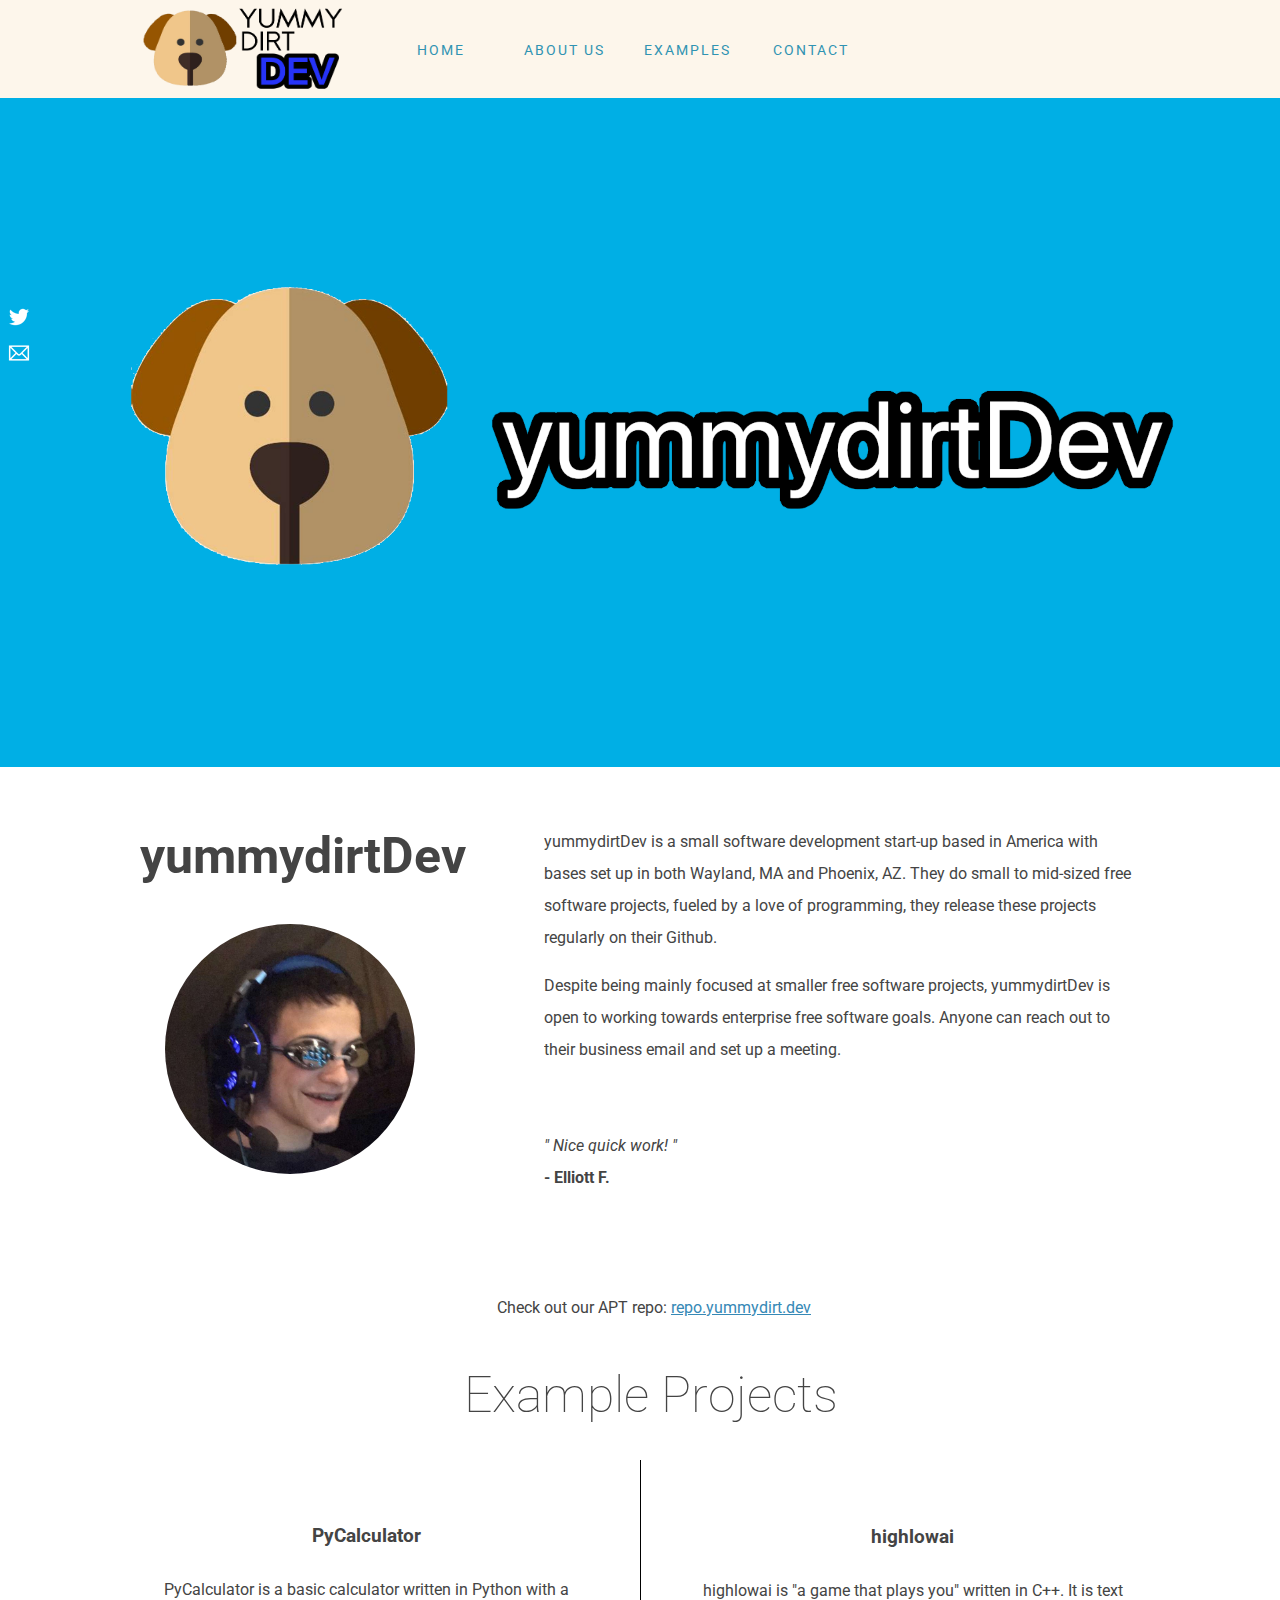
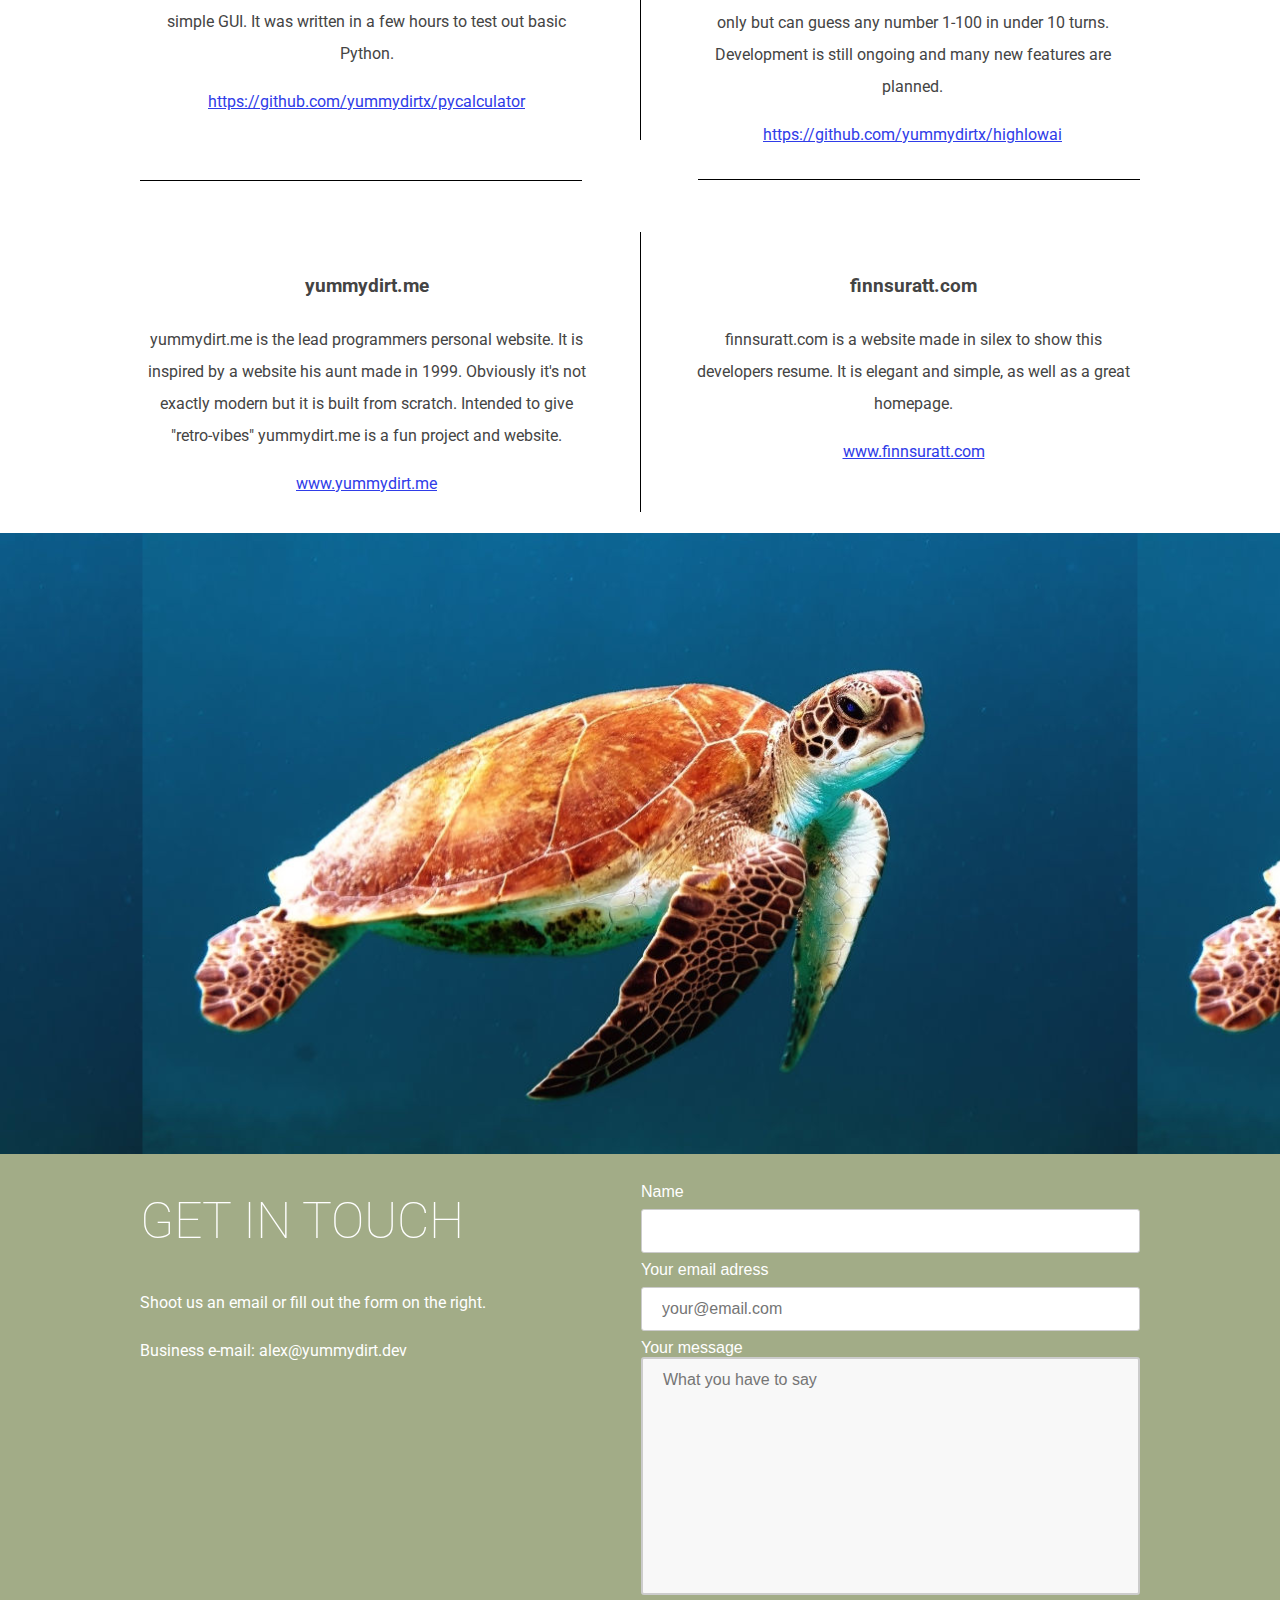
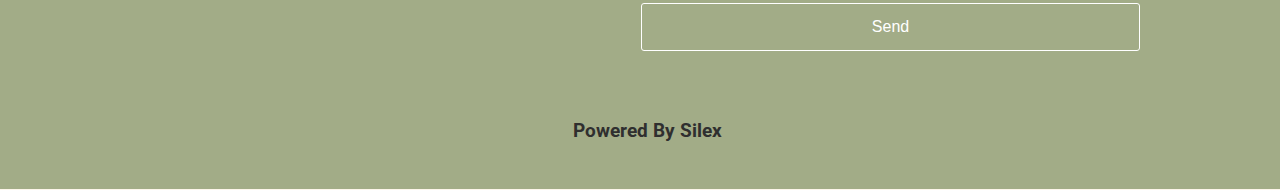
<file: index.html>
<!doctype html><html lang="en"><head>
    <meta charset="UTF-8">
    <!-- generator meta tag -->
    <!-- leave this for stats and Silex version check -->
    <meta name="generator" content="Silex v2.2.10">
    <!-- End of generator meta tag -->
    <script type="text/javascript" src="js/jquery.js"></script>
    
    
    <script type="text/javascript" src="js/front-end.js"></script>
    <link rel="stylesheet" href="css/normalize.css">
    <link rel="stylesheet" href="css/front-end.css">
    <link rel="shortcut icon" href="favicon.ico"/>

    
    <script type="text/javascript" class="silex-script"></script>
    
    <title>yummydirtDev - Home</title>
    









    <meta name="website-width" content="1000">
    


    


    
    
    

    <meta name="description" content="The homepage for the international development firm yummydirtDev">
    <link href="css/portrait.jpg" rel="shortcut icon">

    
    
<link href="https://fonts.googleapis.com/css?family=Roboto" rel="stylesheet" class="silex-custom-font"><meta name="viewport" content="width=device-width, initial-scale=1"><meta name="hostingProvider" content="unifile"><meta name="twitter:title" content="yummydirtDev Homepage"><meta name="og:title" content="yummydirtDev Homepage"><meta name="twitter:description" content="yummydirtDev is an international development firm"><meta name="og:description" content="yummydirtDev is an international development firm"><meta name="twitter:site" content="@yummydirtdev"><meta name="websiteUrl" content="yummydirt.dev"><meta name="twitter:card" content="summary"><link href="css/styles.css" rel="stylesheet" type="text/css">
    <style>body { opacity: 0; transition: .25s opacity ease; }</style></head>

<body class="body-initial all-style enable-mobile silex-runtime silex-published" data-silex-type="container-element" style="height: 100%;"><div data-silex-type="container-element" class="container-element editable-style silex-id-1491510574619-3 section-element nav-section">
        <div data-silex-type="container-element" class="editable-style silex-id-1491510574619-2 container-element silex-element-content silex-container-content website-width">
            

            
        <div data-silex-type="text-element" class="editable-style text-element silex-component silex-id-1552766682348-1 hide-on-desktop hamburger-menu prevent-auto-z-index"><div class="silex-element-content normal"><style>.hamburger-menu_1563834185207_822 {position: absolute; z-index: 20;}.silex-editor .hamburger-menu_1563834185207_822 nav {left: -9999px;}.hamburger-menu_1563834185207_822 nav ul {margin-top: 80px;}.hamburger-menu_1563834185207_822 nav {opacity: 0; position: absolute; background-color: #ededed; transition: left 1s ease, height 0s ease 1s; left: -300px; width: 300px; height: 20px;}.hamburger-menu_1563834185207_822.open nav {opacity: 1; height: 100vh; left: 0; transition: left 1s ease, height 0s ease 0s;}.hamburger-menu_1563834185207_822 .nav-container {z-index: 10; position: absolute;}.hamburger-menu_1563834185207_822.open .nav-container {}.hamburger-menu_1563834185207_822 .hamburger-btn {z-index: 20; cursor: pointer; position: absolute;}.hamburger-menu_1563834185207_822 .hamburger-btn span {display: block; width: 30px; height: 5px; margin-bottom: 3px; position: relative; background-color: #000000; border: 1px solid #ffffff; border-radius: 3px; transition: border-color 0.1s ease-in,
      opacity 0.1s ease-in,
      transform 0.1s ease-in,
      background 0.1s ease-in;}.hamburger-menu_1563834185207_822.open .hamburger-btn span {border-color: rgba(255, 255, 255, 0);}.hamburger-menu_1563834185207_822 .hamburger-btn span:first-child {transform-origin: 4px -2px;}.hamburger-menu_1563834185207_822.open .hamburger-btn span:first-child {transform: rotate(45deg) translate(7px, -4px);}.hamburger-menu_1563834185207_822.open .hamburger-btn span:nth-last-child(2) {opacity: 0;}.hamburger-menu_1563834185207_822 .hamburger-btn span:nth-child(3) {transform-origin: -11px 4px;}.hamburger-menu_1563834185207_822.open .hamburger-btn span:nth-child(3) {transform: rotate(-45deg) translate(0, 12px);}</style>
<!-- inspired by https://codepen.io/erikterwan/pen/EVzeRP -->
<div class="hamburger-menu_1563834185207_822 closed">
    <div class="hamburger-btn fixed">
      <span></span>
      <span></span>
      <span></span>
    </div>
    <div class="nav-container">
      <div class="prevent-scale">
        <nav role="navigation" class="">
            <ul>
            
                <li><a href="index.html" class="page-link-active">Home</a></li>
            
                <li><a href="index.html#about" class="page-link-active">About us</a></li>
            
                <li><a href="index.html#service" class="page-link-active">Service</a></li>
            
                <li><a href="index.html#contact" class="page-link-active">Contact</a></li>
            
            </ul>
        </nav>
      </div>
  </div>
</div>
<script type="text/javascript">
(function() {
  var isOpen = false;
  function close() {
    isOpen = false;
    $('.hamburger-menu_1563834185207_822').removeClass('open');
    $('.hamburger-menu_1563834185207_822').addClass('closed');
  }
  function open() {
    isOpen = true;
    $('.hamburger-menu_1563834185207_822').addClass('open');
    $('.hamburger-menu_1563834185207_822').removeClass('closed');
  }
  function toggle() {
    if(isOpen) close();
    else open();
  }
  var silexElement = $('.hamburger-menu_1563834185207_822').closest('.editable-style');
  function move(data) {
    var offset = silexElement.offset();
    $('.hamburger-menu_1563834185207_822 .nav-container').css({
      'transform': 'translate(' + (data.scrollLeft - (offset.left/data.scale)) + 'px, ' + (data.scrollTop - (offset.top/data.scale)) + 'px)'
    });
  }
  $('.hamburger-menu_1563834185207_822 .hamburger-btn').click(function() { toggle(); });
  $(document).on('silex.scroll silex.resize', function(e, data) {
    close();
    move(data);
  });
  close();
})();
</script>
</div></div><div data-silex-type="container-element" class="editable-style silex-id-1491512678931-14 container-element hide-on-mobile">
                <div data-silex-type="text-element" class="editable-style silex-id-1491511288894-6 text-element nav-button anchor-link nav">
                    <div class="silex-element-content normal"><a href="index.html" class="page-link-active">HOME</a></div>
                </div>
                <div data-silex-type="text-element" class="editable-style text-element silex-id-1491511582447-7 nav-button anchor-link nav">
                    <div class="silex-element-content normal"><a href="index.html#about" class="page-link-active">ABOUT US</a></div>
                </div>
                <div data-silex-type="text-element" class="editable-style text-element silex-id-1491511629302-8 nav-button anchor-link nav">
                    <div class="silex-element-content normal"><a href="index.html#service" class="page-link-active">EXAMPLES</a></div>
                </div>
                <div data-silex-type="text-element" class="editable-style text-element silex-id-1491511629304-9 nav-button anchor-link nav">
                    <div class="silex-element-content normal"><a href="index.html#contact" class="page-link-active">CONTACT</a></div>
                </div>
                
            </div><div data-silex-type="container-element" class="editable-style silex-id-1552766734977-2 container-element hide-on-desktop"></div><div data-silex-type="image-element" class="editable-style silex-id-1594339987400-0 image-element" style=""><img src="assets/yummylogo.png" class="silex-element-content"></div></div>
    </div>
    
    <div data-silex-type="container-element" class="container-element editable-style silex-id-1491510465972-1 section-element page-home paged-element home paged-element-visible">
        

        
    <div data-silex-type="container-element" class="editable-style silex-id-1491510465971-0 container-element silex-element-content silex-container-content website-width">

            
        </div><div data-silex-type="html-element" class="editable-style html-element silex-id-1545826918214-2" style=""><div class="silex-element-content"><p id="home"></p></div></div><div data-silex-type="html-element" class="editable-style silex-id-1491514047727-17 html-element silex-component silex-component-share">
            <div class="silex-element-content">
<ul class="share-buttons" id="id_1594345786200_629">
  
  
  <li><a href="https://twitter.com/intent/tweet?source=yummydirt.dev&amp;text=yummydirtDev:%20yummydirt.dev&amp;via=yummydirtdev" target="_blank" title="Share on Twitter"><img alt="Twitt" src="assets/Twitter.png"></a></li>
  
  
  
  
  
  
  
  
  
  
  <li><a href="mailto:?subject=yummydirtDev&amp;body=yummydirtDev:%20yummydirt.dev" target="_blank" title="Send email"><img alt="Send by email" src="assets/Email.png"></a></li>
  
</ul>

<style type="text/css">#id_1594345786200_629.share-buttons {list-style: none; padding: 0;}#id_1594345786200_629.share-buttons li {display: inline;}#id_1594345786200_629.share-buttons .sr-only {position: absolute; clip: rect(1px, 1px, 1px, 1px); padding: 0; border: 0; height: 1px; width: 1px; overflow: hidden;}</style>
</div>
        </div></div>

    <div class="silex-pages">
        

        <a id="page-home" data-silex-type="page-element" class="page-element page-link-active" href="index.html">Home</a></div>























    
    
    <div data-silex-type="container-element" class="container-element editable-style silex-id-1491514255098-19 section-element page-home paged-element about paged-element-visible"><div data-silex-type="html-element" class="editable-style html-element silex-id-1545826847168-1" style=""><div class="silex-element-content"><p id="about"></p></div></div>
        <div data-silex-type="container-element" class="editable-style silex-id-1491514255097-18 container-element silex-element-content silex-container-content website-width">




            
            <div data-silex-type="container-element" class="editable-style silex-id-1491516338811-42 container-element silex-component silex-component-animated-container">
                <div id="id_1491516496248_744"></div>
                <script type="text/javascript">
                    /*
                    animation widget from here: https://github.com/silexlabs/Silex/issues/443
                    */
                    $(function() {
                      var bodyEl = $('body');
                      // execute only outside silex editor
                      if(!bodyEl.hasClass('silex-runtime')) return;
                      // init ScrollReveal lib
                      window.sr = window.sr || ScrollReveal();
                      // animate this element on page change
                      bodyEl.on('pageChanged', animate_1491516496248_744);
                      // animate this element at start
                      animate_1491516496248_744();
                      // the function to start the animation
                      function animate_1491516496248_744 (event, pageName) {
                        // get the silex element in which we are
                        var silexElement = $('#id_1491516496248_744').parent();
                        if(// only if the element is in the dom
                          silexElement &&
                          // and is visible in the current page
                          (silexElement.hasClass(bodyEl.pageable('option').currentPage) ||
                          // or visible in all pages
                          !silexElement.hasClass('paged-element')) &&
                          // but never in mobile mode
                          (!bodyEl.hasClass('enable-mobile') || $(window).width() >= 480)) {
                          // use ScrollReveal API
                          sr.reveal(silexElement, {
                            origin:  'left',
                            distance: '20px',
                            duration: 500,
                            delay: 0,
                            rotate: { x: 0, y: 0, z: 0 },
                            opacity: 0,
                            scale: 1,
                            easing: 'linear',
                            reset: false,
                            beforeReveal: function(el){
                              
                            },
                            beforeReset: function(el){
                              
                            },
                            afterReveal: function(el){
                              
                            },
                            afterReset: function(el){
                              
                            }
                          });
                        }
                      }
                    })
                </script>
                <div data-silex-type="text-element" class="editable-style silex-id-1491514313632-20 text-element">
                    <div class="silex-element-content normal">
                        <h2><b>yummydirtDev</b></h2><br>
                    </div>
                </div>
            </div>
            <div data-silex-type="container-element" class="editable-style silex-id-1491516586068-44 container-element silex-component silex-component-animated-container">
                <div id="id_1491937951820_924"></div>
                <script type="text/javascript">
                    /*
                    animation widget from here: https://github.com/silexlabs/Silex/issues/443
                    */
                    $(function() {
                      var bodyEl = $('body');
                      // execute only outside silex editor
                      if(!bodyEl.hasClass('silex-runtime')) return;
                      // init ScrollReveal lib
                      window.sr = window.sr || ScrollReveal();
                      // animate this element on page change
                      bodyEl.on('pageChanged', animate_1491937951820_924);
                      // animate this element at start
                      animate_1491937951820_924();
                      // the function to start the animation
                      function animate_1491937951820_924 (event, pageName) {
                        // get the silex element in which we are
                        var silexElement = $('#id_1491937951820_924').parent();
                        if(// only if the element is in the dom
                          silexElement &&
                          // and is visible in the current page
                          (silexElement.hasClass(bodyEl.pageable('option').currentPage) ||
                          // or visible in all pages
                          !silexElement.hasClass('paged-element')) &&
                          // but never in mobile mode
                          (!bodyEl.hasClass('enable-mobile') || $(window).width() >= 480)) {
                          // use ScrollReveal API
                          sr.reveal(silexElement, {
                            origin:  'right',
                            distance: '20px',
                            duration: 500,
                            delay: 0,
                            rotate: { x: 0, y: 0, z: 0 },
                            opacity: 0,
                            scale: 1,
                            easing: 'linear',
                            reset: false,
                            beforeReveal: function(el){
                              
                            },
                            beforeReset: function(el){
                              
                            },
                            afterReveal: function(el){
                              
                            },
                            afterReset: function(el){
                              
                            }
                          });
                        }
                      }
                    })
                </script>
                <div data-silex-type="text-element" class="editable-style silex-id-1491514817330-22 text-element content">
                    <div class="silex-element-content normal">
                        <p>yummydirtDev is a small software development start-up based in America with bases set up in both Wayland, MA and Phoenix, AZ. They do small to mid-sized free software projects, fueled by a love of programming, they release these projects regularly on their Github.<br></p>
                        <p></p>
                        <p>Despite being mainly focused at smaller free software projects, yummydirtDev is open to working towards enterprise free software goals. Anyone can reach out to their business email and set up a meeting.<br></p>
                        <p><br></p>
                        <p><i>" Nice quick work! "<br></i>
                            <b>- Elliott F.</b>
                        </p>
                        <p></p>
                    </div>
                </div>
            <div data-silex-type="text-element" class="editable-style silex-id-1595897294100-0 text-element style-center" style=""><div class="silex-element-content normal">Check out our APT repo: <a href="https://repo.yummydirt.dev" title="repo.yummydirt.dev">repo.yummydirt.dev</a><br></div></div><div data-silex-type="text-element" class="editable-style silex-id-1594346486100-0 text-element style-titiles" style=""><div class="silex-element-content normal"><h2>Example Projects<br></h2></div></div></div>
        <div data-silex-type="container-element" class="editable-style silex-id-1491516513564-43 container-element silex-component silex-component-animated-container" style="">
                <div id="id_1491938633958_664"></div>
                <script type="text/javascript">
                    /*
                    animation widget from here: https://github.com/silexlabs/Silex/issues/443
                    */
                    $(function() {
                      var bodyEl = $('body');
                      // execute only outside silex editor
                      if(!bodyEl.hasClass('silex-runtime')) return;
                      // init ScrollReveal lib
                      window.sr = window.sr || ScrollReveal();
                      // animate this element on page change
                      bodyEl.on('pageChanged', animate_1491938633958_664);
                      // animate this element at start
                      animate_1491938633958_664();
                      // the function to start the animation
                      function animate_1491938633958_664 (event, pageName) {
                        // get the silex element in which we are
                        var silexElement = $('#id_1491938633958_664').parent();
                        if(// only if the element is in the dom
                          silexElement &&
                          // and is visible in the current page
                          (silexElement.hasClass(bodyEl.pageable('option').currentPage) ||
                          // or visible in all pages
                          !silexElement.hasClass('paged-element')) &&
                          // but never in mobile mode
                          (!bodyEl.hasClass('enable-mobile') || $(window).width() >= 480)) {
                          // use ScrollReveal API
                          sr.reveal(silexElement, {
                            origin:  'bottom',
                            distance: '0px',
                            duration: 500,
                            delay: 0,
                            rotate: { x: 0, y: 100, z: 0 },
                            opacity: -1,
                            scale: 1,
                            easing: 'linear',
                            reset: false,
                            beforeReveal: function(el){
                              
                            },
                            beforeReset: function(el){
                              
                            },
                            afterReveal: function(el){
                              
                            },
                            afterReset: function(el){
                              
                            }
                          });
                        }
                      }
                    })
                </script>
                <div data-silex-type="image-element" class="editable-style silex-id-1491514707200-21 image-element" style="top: 6px; left: 26px; width: 250px; min-height: 250px;"><img src="assets/alexgoggles.jpg" class="silex-element-content"></div>
            </div></div>
    </div><div data-silex-type="container-element" class="container-element editable-style silex-id-1491515325968-26 section-element page-home paged-element service paged-element-visible"><div data-silex-type="html-element" class="editable-style html-element silex-id-1545826961371-3" style=""><div class="silex-element-content"><p id="service"></p></div></div><div data-silex-type="container-element" class="editable-style silex-id-1491515325967-25 container-element silex-element-content silex-container-content website-width">





            <div data-silex-type="container-element" class="editable-style silex-id-1491515513624-31 container-element hide-on-mobile"></div>
            <div data-silex-type="container-element" class="editable-style container-element silex-id-1491515549485-32 hide-on-mobile"></div>
            <div data-silex-type="container-element" class="editable-style silex-id-1491515570342-33 container-element hide-on-mobile"></div>
            <div data-silex-type="container-element" class="editable-style container-element silex-id-1491515596629-34"></div>
            <div data-silex-type="container-element" class="editable-style silex-id-1491516663908-45 container-element silex-component silex-component-animated-container">
                <div id="id_1491938728527_125"></div>
                <script type="text/javascript">
                    /*
                    animation widget from here: https://github.com/silexlabs/Silex/issues/443
                    */
                    $(function() {
                      var bodyEl = $('body');
                      // execute only outside silex editor
                      if(!bodyEl.hasClass('silex-runtime')) return;
                      // init ScrollReveal lib
                      window.sr = window.sr || ScrollReveal();
                      // animate this element on page change
                      bodyEl.on('pageChanged', animate_1491938728527_125);
                      // animate this element at start
                      animate_1491938728527_125();
                      // the function to start the animation
                      function animate_1491938728527_125 (event, pageName) {
                        // get the silex element in which we are
                        var silexElement = $('#id_1491938728527_125').parent();
                        if(// only if the element is in the dom
                          silexElement &&
                          // and is visible in the current page
                          (silexElement.hasClass(bodyEl.pageable('option').currentPage) ||
                          // or visible in all pages
                          !silexElement.hasClass('paged-element')) &&
                          // but never in mobile mode
                          (!bodyEl.hasClass('enable-mobile') || $(window).width() >= 480)) {
                          // use ScrollReveal API
                          sr.reveal(silexElement, {
                            origin:  'left',
                            distance: '20px',
                            duration: 500,
                            delay: 0,
                            rotate: { x: 0, y: 0, z: 0 },
                            opacity: 0,
                            scale: 1,
                            easing: 'linear',
                            reset: false,
                            beforeReveal: function(el){
                              
                            },
                            beforeReset: function(el){
                              
                            },
                            afterReveal: function(el){
                              
                            },
                            afterReset: function(el){
                              
                            }
                          });
                        }
                      }
                    })
                </script>
                <div data-silex-type="text-element" class="editable-style text-element silex-id-1491515344876-27 content card">
                    <div class="silex-element-content normal">
                        <h3>PyCalculator</h3>
                        <p>PyCalculator is a basic calculator written in Python with a simple GUI. It was written in a few hours to test out basic Python.</p><p><a href="https://github.com/yummydirtx/pycalculator">https://github.com/yummydirtx/pycalculator</a><br></p>
                        <p></p>
                    </div>
                </div>
            </div>
            <div data-silex-type="container-element" class="editable-style silex-id-1491516734473-46 container-element silex-component silex-component-animated-container">
                <div id="id_1491938749613_885"></div>
                <script type="text/javascript">
                    /*
                    animation widget from here: https://github.com/silexlabs/Silex/issues/443
                    */
                    $(function() {
                      var bodyEl = $('body');
                      // execute only outside silex editor
                      if(!bodyEl.hasClass('silex-runtime')) return;
                      // init ScrollReveal lib
                      window.sr = window.sr || ScrollReveal();
                      // animate this element on page change
                      bodyEl.on('pageChanged', animate_1491938749613_885);
                      // animate this element at start
                      animate_1491938749613_885();
                      // the function to start the animation
                      function animate_1491938749613_885 (event, pageName) {
                        // get the silex element in which we are
                        var silexElement = $('#id_1491938749613_885').parent();
                        if(// only if the element is in the dom
                          silexElement &&
                          // and is visible in the current page
                          (silexElement.hasClass(bodyEl.pageable('option').currentPage) ||
                          // or visible in all pages
                          !silexElement.hasClass('paged-element')) &&
                          // but never in mobile mode
                          (!bodyEl.hasClass('enable-mobile') || $(window).width() >= 480)) {
                          // use ScrollReveal API
                          sr.reveal(silexElement, {
                            origin:  'bottom',
                            distance: '20px',
                            duration: 500,
                            delay: 0,
                            rotate: { x: 0, y: 0, z: 0 },
                            opacity: 0,
                            scale: 1,
                            easing: 'linear',
                            reset: false,
                            beforeReveal: function(el){
                              
                            },
                            beforeReset: function(el){
                              
                            },
                            afterReveal: function(el){
                              
                            },
                            afterReset: function(el){
                              
                            }
                          });
                        }
                      }
                    })
                </script>
                <div data-silex-type="text-element" class="editable-style text-element silex-id-1491515363980-28 content card">
                    <div class="silex-element-content normal">
                        <h3>yummydirt.me</h3>
                        <p>yummydirt.me is the lead programmers personal website. It is inspired by a website his aunt made in 1999. Obviously it's not exactly modern but it is built from scratch. Intended to give "retro-vibes" yummydirt.me is a fun project and website.</p><p><a href="http://www.yummydirt.me">www.yummydirt.me</a><br></p>
                        <p></p>
                    </div>
                </div>
            </div>
            <div data-silex-type="container-element" class="editable-style silex-id-1491516774225-47 container-element silex-component silex-component-animated-container">
                <div id="id_1491938735813_375"></div>
                <script type="text/javascript">
                    /*
                    animation widget from here: https://github.com/silexlabs/Silex/issues/443
                    */
                    $(function() {
                      var bodyEl = $('body');
                      // execute only outside silex editor
                      if(!bodyEl.hasClass('silex-runtime')) return;
                      // init ScrollReveal lib
                      window.sr = window.sr || ScrollReveal();
                      // animate this element on page change
                      bodyEl.on('pageChanged', animate_1491938735813_375);
                      // animate this element at start
                      animate_1491938735813_375();
                      // the function to start the animation
                      function animate_1491938735813_375 (event, pageName) {
                        // get the silex element in which we are
                        var silexElement = $('#id_1491938735813_375').parent();
                        if(// only if the element is in the dom
                          silexElement &&
                          // and is visible in the current page
                          (silexElement.hasClass(bodyEl.pageable('option').currentPage) ||
                          // or visible in all pages
                          !silexElement.hasClass('paged-element')) &&
                          // but never in mobile mode
                          (!bodyEl.hasClass('enable-mobile') || $(window).width() >= 480)) {
                          // use ScrollReveal API
                          sr.reveal(silexElement, {
                            origin:  'right',
                            distance: '20px',
                            duration: 500,
                            delay: 0,
                            rotate: { x: 0, y: 0, z: 0 },
                            opacity: 0,
                            scale: 1,
                            easing: 'linear',
                            reset: false,
                            beforeReveal: function(el){
                              
                            },
                            beforeReset: function(el){
                              
                            },
                            afterReveal: function(el){
                              
                            },
                            afterReset: function(el){
                              
                            }
                          });
                        }
                      }
                    })
                </script>
                <div data-silex-type="text-element" class="editable-style text-element silex-id-1491515366556-29 content card">
                    <div class="silex-element-content normal">
                        <h3>highlowai<br></h3>
                        <p>highlowai is "a game that plays you" written in C++. It is text only but can guess any number 1-100 in under 10 turns. Development is still ongoing and many new features are planned.</p><p><a href="https://github.com/yummydirtx/highlowai">https://github.com/yummydirtx/highlowai</a><br></p>
                        <p></p>
                    </div>
                </div>
            </div>
            <div data-silex-type="container-element" class="editable-style silex-id-1491516807859-48 container-element silex-component silex-component-animated-container">
                <div id="id_1491938718641_502"></div>
                <script type="text/javascript">
                    /*
                    animation widget from here: https://github.com/silexlabs/Silex/issues/443
                    */
                    $(function() {
                      var bodyEl = $('body');
                      // execute only outside silex editor
                      if(!bodyEl.hasClass('silex-runtime')) return;
                      // init ScrollReveal lib
                      window.sr = window.sr || ScrollReveal();
                      // animate this element on page change
                      bodyEl.on('pageChanged', animate_1491938718641_502);
                      // animate this element at start
                      animate_1491938718641_502();
                      // the function to start the animation
                      function animate_1491938718641_502 (event, pageName) {
                        // get the silex element in which we are
                        var silexElement = $('#id_1491938718641_502').parent();
                        if(// only if the element is in the dom
                          silexElement &&
                          // and is visible in the current page
                          (silexElement.hasClass(bodyEl.pageable('option').currentPage) ||
                          // or visible in all pages
                          !silexElement.hasClass('paged-element')) &&
                          // but never in mobile mode
                          (!bodyEl.hasClass('enable-mobile') || $(window).width() >= 480)) {
                          // use ScrollReveal API
                          sr.reveal(silexElement, {
                            origin:  'bottom',
                            distance: '20px',
                            duration: 500,
                            delay: 0,
                            rotate: { x: 0, y: 0, z: 0 },
                            opacity: 0,
                            scale: 1,
                            easing: 'linear',
                            reset: false,
                            beforeReveal: function(el){
                              
                            },
                            beforeReset: function(el){
                              
                            },
                            afterReveal: function(el){
                              
                            },
                            afterReset: function(el){
                              
                            }
                          });
                        }
                      }
                    })
                </script>
                <div data-silex-type="text-element" class="editable-style text-element silex-id-1491515375587-30 content card">
                    <div class="silex-element-content normal">
                        <h3>finnsuratt.com</h3>
                        <p>finnsuratt.com is a website made in silex to show this developers resume. It is elegant and simple, as well as a great homepage.</p><p><a href="http://www.finnsuratt.com">www.finnsuratt.com</a><br></p>
                        <p></p>
                    </div>
                </div>
            </div>
        </div>
        
    </div><div data-silex-type="container-element" class="container-element editable-style silex-id-1491515247117-24 section-element page-home paged-element paged-element-visible">
        <div data-silex-type="container-element" class="editable-style silex-id-1491515247116-23 container-element silex-element-content silex-container-content website-width hide-on-mobile" style=""></div>
    </div>




    <div data-silex-type="container-element" class="container-element editable-style silex-id-1491515759410-36 section-element page-home paged-element contact paged-element-visible"><div data-silex-type="html-element" class="editable-style html-element silex-id-1545826982194-4" style=""><div class="silex-element-content"><p id="contact"></p></div></div>
        <div data-silex-type="container-element" class="editable-style silex-id-1491515759409-35 container-element silex-element-content silex-container-content website-width">

            <div data-silex-type="text-element" class="editable-style text-element silex-id-1491515891360-38 white">
                <div class="silex-element-content normal">
                    <h2>
                        GET IN TOUCH</h2><p>Shoot us an email or fill out the form on the right.<br></p>
                        <p>
                            <a href="mailto:info@beauty.com">Business e-mail: alex@yummydirt.dev</a>
                        </p>
                    
                </div>
            </div>
            
        <div data-silex-type="html-element" class="editable-style silex-id-1548871990043-1 html-element silex-component silex-component-form silex-element-content-full-height"><div class="silex-element-content"><form id="id_1594347520100_714" action="https://formspree.io/alex@yummydirt.dev" method="POST">
  
  <div>
    <label for="field1">Name</label>
    <input type="text" required="" id="field1" name="field1" placeholder="">
  </div>
  
  
  <div>
    <label for="field2">Your email adress</label>
    <input type="text" required="" id="field2" name="field2" placeholder="your@email.com">
  </div>
  
  
  <div class="fill-vertical">
    <label for="field3">Your message</label>
    <textarea required="" id="field3" name="field3" placeholder="What you have to say"></textarea>
  </div>
  
  <input type="submit" value="Send">
</form>
<style>#id_1594347520100_714 input[type=text], select {width: 100%; padding: 12px 20px; margin: 8px 0; display: inline-block; border: 1px solid #ccc; border-radius: 3px; box-sizing: border-box;}#id_1594347520100_714 input[type=submit] {width: 100%; background-color: #A2AC87; color: #FFFFFF; padding: 14px 20px; margin: 8px 0; border: 1px solid #FFFFFF; border-radius: 3px; cursor: pointer;}#id_1594347520100_714 label {color: #FFFFFF;}#id_1594347520100_714 .fill-vertical {flex: 1 1 auto; display: flex; flex-direction: column;}#id_1594347520100_714 .fill-vertical textarea {flex: 1 1 auto; width: 100%; height: 150px; padding: 12px 20px; box-sizing: border-box; border: 2px solid #ccc; border-radius: 3px; background-color: #f8f8f8; font-size: 16px; resize: none;}#id_1594347520100_714 {border-radius: 3px; display: flex; flex-direction: column; justify-content: space-between; height: 100%;}</style>

</div></div></div>
    </div>
    














    
    <div data-silex-type="container-element" class="container-element editable-style silex-id-1491511864480-12 section-element">
        <div data-silex-type="container-element" class="editable-style silex-id-1491511864479-11 container-element silex-element-content silex-container-content website-width" style="">

            <div data-silex-type="text-element" class="editable-style silex-id-1491511866976-13 text-element" style="">
                <div class="silex-element-content normal"><ul><li><h3><a href="http://www.silex.me">Powered By Silex</a></h3></li></ul></div>
            </div>
        </div>
    </div>




</body></html>
</file>
<file: css/front-end.css>
/**
 * This file holds the basic CSS styles of Silex websites
 */

/* pages */
.page-element{
  display: none;
}
.paged-element{
  display: none;
}
.silex-published .paged-element{
  display: block;
}
/* default style for silex elements */
.editable-style{
  position: absolute;
  box-sizing: content-box; /* this is needed to set the size of elements with a border (though it could be omited since this is the default value) */
}
.silex-element-content{
  overflow: hidden;
  border-radius: initial;
  width: 100%;
}
/* prevent-auto-z-index is to let the components handle their z-index */
.section-element > .silex-element-content > *:not(.prevent-auto-z-index) {
  /* put the elements of a section on top of sections bellow */
  z-index: 10;
}
.silex-element-content {
  pointer-events: none;
}
.silex-element-content[contenteditable="true"] {
  min-height: 20px;
  cursor: text;
  pointer-events: auto;
}
.editable-style.silex-selected.text-editor-focus {
  /* remove text box selection markers
  box-shadow: none;
  */
  /* a click on current text box will select it */
  cursor: pointer;
}
.text-editor-focus .ui-resizable-handle {
  /* remove text box UI handles for resize */
  display: none;
}
.section-element > .silex-element-content {
  /* section have a content element, and it needs to keep pointer events
     because it container other silex elements
  */
  pointer-events: auto;
}
body.silex-runtime .silex-element-content {
  pointer-events: auto;
}
.editable-style.section-element {
  position: relative;
  left: 0;
  top: 0;
  right: 0;
  padding: 0 100px;
  margin: 0;
}
.silex-runtime .editable-style.section-element {
  padding: 0;
  margin: 0;
  margin-top: -1px;
}
.default-site-width, /* for backward compat, FIXME: remove in a while */
.website-width {
  width: 960px;
}
.section-element .silex-container-content {
  position: relative;
  left: 0;
  top: 0;
  margin-left: auto;
  margin-right: auto;
  overflow: initial;
}
/* background */
.background{
  position: relative !important;
  left: 0 !important;
  top: 0 !important; /* !important is useful while editing */
  margin-left: auto;
  margin-right: auto;
  z-index: 1;
}
/* resize */
.editable-style.image-element .silex-element-content {
  position: absolute;
  border-radius: inherit; /* this is to follow the element's radius */
  height: 100%;
}
/* wysihtml text editor styles */
.wysiwyg-float-left {
  float: left;
  margin: 0 8px 8px 0;
}
.wysiwyg-float-right {
  float: right;
  margin: 0 0 8px 8px;
}
/* Remove dots surrounding links in Firefox
    because of normalize.css */
a:focus{ outline: none;}

body.silex-runtime .editable-style[data-silex-href] {
  cursor: pointer;
}
body.enable-mobile .editable-style.hide-on-desktop {
  display: none;
}
/* elements styles */
body.enable-mobile .background {
  height: initial;
  padding-bottom: 50px;
}
.silex-runtime .fixed {
  position: absolute;
  z-index: 20;
}
/* Mobile styles */
@media (max-width:480px) {
  /* hide horizontal scroll bar which appears because of residual values in css
  html {
    overflow-x: hidden;
  }
  */
  body {
    position: initial; /* used to be absolute but now only in editor (editable.css), when position is absolute the body has the size of its content */
  }
  /* mobile mode */
  body.enable-mobile .editable-style:not(.prevent-mobile-style),
  body.enable-mobile .background.background-initial {
    position: static;
    top: auto;
    left: auto;
    max-width: 100%;
    min-width: auto; /* this is to remove sections min-width, since section min-width is set to the witdh of its content in Element::setStyle() */
    margin-left: auto;
    margin-right: auto;
  }
  body.enable-mobile .editable-style.container-element {
    padding: 10px; /* leave space between a container and its content */
  }
  body.enable-mobile .editable-style.section-element {
    padding: 0;
  }
  body.enable-mobile .editable-style.section-element > .silex-element-content {
    padding: 10px 0; /* leave space between a container and its content */
  }
  body.enable-mobile.silex-resizing .editable-style:not(.prevent-mobile-style) {
    max-width: unset; /* while dragging let the user size the elements freely */
  }
  body.enable-mobile .image-element.editable-style:not(.prevent-mobile-style) {
    position: relative;
  }
  body.enable-mobile .editable-style.section-element {
    max-width: 100%; /* section bg should be 100% width because user do not need to grab the side and resize */
    padding: 0;
    margin: 0;
  }
  body.enable-mobile .container-element {
    display: flex;
    align-items: center;
    justify-content: space-around;
    flex-wrap: wrap;
    height: fit-content;
  }
  /* but still hide paged elements or desktop only elements */
  .paged-element-hidden.paged-element.editable-style {
    display: none;
  }
  body.enable-mobile .editable-style.hide-on-mobile {
    display: none;
  }
  body.enable-mobile .editable-style.hide-on-desktop {
    display: initial;
  }
  body.silex-runtime.enable-mobile .background.background-initial {
    max-width: 100%;
  }
}

/**
 * prodotype components
 */
.silex-element-content-full-height .silex-element-content {
  height: 100%;
}
.prodotype-preview {
  display: none;
}
.prodotype-runtime,
.prodotype-runtime-strict {
  display: none;
}
.prodotype-published {
  display: none;
}
body.silex-editor .prodotype-preview {
  display: block;
}
body.silex-runtime .prodotype-runtime,
body.silex-runtime .prodotype-runtime-strict {
  display: block;
}
body.silex-published .prodotype-published {
  display: block;
}
body.silex-publish .prodotype-runtime-strict {
  display: none;
}
.prodotype-force-size {
  position: absolute;
  width: 100%;
  height: 100%;
}
.silex-component-button button {
  width: 100%;
}
/* full-width component*/
div.editable-style.full-width-section {
  min-height: 100px;
}

div.editable-style.full-width-section>.editable-style {
  position: static;
  min-width: 100%;
}

div.editable-style.full-width-section>.editable-style.silex-element-content {
  display: none;
}
</file>
<file: css/styles.css>
body.silex-runtime {scroll-behavior: smooth;}
.body-initial {background-color: rgba(253,246,235,1);}.silex-id-1491510574619-3 {background-color: transparent; border-color: #000000; min-width: 1000px;}.silex-id-1491510574619-2 {width: 1000px; min-height: 100px; top: 15px; left: 250px;}.silex-id-1552766682348-1 {min-height: 27px; width: 33px; background-color: transparent; top: 8136.36328125px; left: 686px;}@media only screen and (max-width: 480px) {.silex-id-1552766682348-1 {left: -12px; top: 8868px;}}.silex-id-1491512678931-14 {width: 790px; background-color: transparent; min-height: 70px; top: 15px; left: 210px; border-color: #000000;}.silex-id-1491511288894-6 {width: 113px; min-height: 42px; top: 15px; left: 34px; border-color: #000000;}.silex-id-1491511582447-7 {width: 113px; min-height: 42px; top: 15px; left: 158px;}.silex-id-1491511629302-8 {width: 113px; min-height: 42px; top: 15px; left: 281px;}.silex-id-1491511629304-9 {width: 113px; min-height: 42px; top: 15px; left: 404px;}.silex-id-1552766734977-2 {width: 100px; min-height: 100px; background-color: rgb(255, 255, 255); top: 100px; left: 653px;}@media only screen and (max-width: 480px) {.silex-id-1552766734977-2 {left: 394px; top: 38px; width: 20px; min-height: 24px; background-color: transparent;}}.silex-id-1594339987400-0 {width: 211px; min-height: 91px; top: 4px; left: -1px;}.silex-id-1491510465972-1 {background-color: transparent; min-width: 1000px; border-color: #000000; background-image: url(../assets/yummybanner.png); background-size: cover; background-position: center center; background-attachment: scroll; background-repeat: repeat-x;}.silex-id-1491510465971-0 {width: 1000px; background-color: transparent; min-height: 670px; top: 15px; left: 627px; background-size: auto; background-position: center center; background-attachment: scroll; background-repeat: no-repeat;}@media only screen and (max-width: 480px) {.silex-id-1491510465971-0 {top: 0px; left: 12px; width: 445px; min-height: 487px;}}.silex-id-1545826918214-2 {width: 20px; background-color: transparent; min-height: 20px; top: 0px; left: 0px;}.silex-id-1491514047727-17 {width: 37px; top: 187px; left: 3px; min-height: 140px; background-color: transparent;}@media only screen and (max-width: 480px) {.silex-id-1491514047727-17 {top: 670px; left: 83px; width: 119px; min-height: 127px;}}.silex-id-1491514255098-19 {background-color: rgb(255, 255, 255); min-width: 1000px;}@media only screen and (max-width: 480px) {.silex-id-1491514255098-19 {top: 795px; left: 0px;}}.silex-id-1545826847168-1 {width: 200px; background-color: transparent; min-height: 20px; top: 0px; left: 0px;}.silex-id-1491514255097-18 {width: 1000px; min-height: 674px; top: 15px; left: 250px;}@media only screen and (max-width: 480px) {.silex-id-1491514255097-18 {min-height: 1073px;}}.silex-id-1491516338811-42 {width: 356px; background-color: transparent; min-height: 270px; top: 7px; left: 0px;}@media only screen and (max-width: 480px) {.silex-id-1491516338811-42 {top: 184px; left: 11px; width: 433px; min-height: 191px;}}.silex-id-1491514313632-20 {width: 336px; min-height: 245px; top: 15px; left: 0px;}@media only screen and (max-width: 480px) {.silex-id-1491514313632-20 {top: 36px; left: 11px; width: 410px; min-height: 191px;}}.silex-id-1491516586068-44 {width: 624px; background-color: rgb(255, 255, 255); min-height: 593px; top: 29px; left: 377px;}.silex-id-1491514817330-22 {width: 596px; min-height: 555px; top: 14px; left: 27px;}.silex-id-1595897294100-0 {width: 370px; min-height: 54px; top: 496px; left: -48px;}.silex-id-1594346486100-0 {width: 672px; min-height: 133px; top: 532px; left: -202px;}.silex-id-1491516513564-43 {width: 298px; background-color: rgb(255, 255, 255); min-height: 263px; top: 151px; left: -1px;}@media only screen and (max-width: 480px) {.silex-id-1491516513564-43 {top: 20px; left: 79px; width: 298px; min-height: 173px;}}.silex-id-1491514707200-21 {width: 250px; min-height: 250px; top: 6px; left: 26px; border-radius: 300px 300px 300px 300px;}@media only screen and (max-width: 480px) {.silex-id-1491514707200-21 {top: 54px; left: 69px; width: 161px; min-height: 156px;}}.silex-id-1491515325968-26 {background-color: rgb(255, 255, 255); min-width: 1000px;}@media only screen and (max-width: 480px) {.silex-id-1491515325968-26 {top: 1868px; left: 0px;}}.silex-id-1545826961371-3 {width: 200px; background-color: transparent; min-height: 20px; top: 0px; left: 0px;}@media only screen and (max-width: 480px) {.silex-id-1545826961371-3 {width: 200px;}}.silex-id-1491515325967-25 {width: 1000px; min-height: 694px; top: 15px; left: 194px;}@media only screen and (max-width: 480px) {.silex-id-1491515325967-25 {min-height: 2921px; top: 0px; left: 23px; width: 445px;}}.silex-id-1491515513624-31 {width: 22px; background-color: rgb(255, 255, 255); min-height: 280px; top: 20px; left: 500px; border-width: 0 0 0 1px; border-style: solid;}.silex-id-1491515549485-32 {width: 22px; background-color: rgb(255, 255, 255); min-height: 280px; top: 392px; left: 500px; border-width: 0 0 0 1px; border-style: solid;}.silex-id-1491515570342-33 {width: 442px; background-color: rgb(255, 255, 255); min-height: 20px; top: 340px; left: 0px; border-width: 1px 0 0 0; border-style: solid;}.silex-id-1491515596629-34 {width: 442px; background-color: rgb(255, 255, 255); min-height: 20px; top: 339px; left: 558px; border-width: 1px 0 0 0; border-style: solid;}@media only screen and (max-width: 480px) {.silex-id-1491515596629-34 {top: 13px; left: 11px; width: 419px; min-height: 20px;}}.silex-id-1491516663908-45 {width: 459px; background-color: rgb(255, 255, 255); min-height: 261px; top: 44px; left: 0px;}@media only screen and (max-width: 480px) {.silex-id-1491516663908-45 {top: 50px; left: 11px; width: 419px; min-height: 290px;}}.silex-id-1491515344876-27 {width: 453px; min-height: 225px; top: 15px; left: 0px;}@media only screen and (max-width: 480px) {.silex-id-1491515344876-27 {top: 14px; left: 10px; width: 398px; min-height: 262px;}}.silex-id-1491516734473-46 {width: 457px; background-color: rgb(255, 255, 255); min-height: 277px; top: 361px; left: 0px;}.silex-id-1491515363980-28 {width: 453px; min-height: 213px; top: 48px; left: 0px;}.silex-id-1491516774225-47 {width: 451px; background-color: rgb(255, 255, 255); min-height: 274px; top: 29px; left: 549px;}.silex-id-1491515366556-29 {width: 453px; min-height: 225px; top: 31px; left: -3px;}.silex-id-1491516807859-48 {width: 466px; background-color: rgb(255, 255, 255); min-height: 264px; top: 373px; left: 534px;}.silex-id-1491515375587-30 {width: 453px; min-height: 213px; top: 36px; left: 13px;}.silex-id-1491515247117-24 {background-color: rgba(48,147,178,1); min-width: 1000px; background-image: url(../assets/unsplash2.jpg); background-attachment: scroll; background-size: contain; background-position: center center; background-repeat: repeat; top: 1549px; left: 5px;}@media only screen and (max-width: 480px) {.silex-id-1491515247117-24 {top: 2121px; left: 0px;}}.silex-id-1491515247116-23 {background-color: transparent; min-height: 622px; top: -2px; left: 0px; background-attachment: fixed; background-size: cover;}@media only screen and (max-width: 480px) {.silex-id-1491515247116-23 {min-height: 20px;}}.silex-id-1491515759410-36 {background-color: rgba(162,172,135,1); min-width: 1000px;}@media only screen and (max-width: 480px) {.silex-id-1491515759410-36 {top: 6665px; left: 0px;}}.silex-id-1545826982194-4 {width: 200px; background-color: transparent; min-height: 20px; top: 0px; left: 0px;}.silex-id-1491515759409-35 {width: 1000px; min-height: 513px; top: 15px; left: 250px;}@media only screen and (max-width: 480px) {.silex-id-1491515759409-35 {min-height: 1122px;}}.silex-id-1491515891360-38 {width: 489px; min-height: 236px; top: 0px; left: 0px;}.silex-id-1548871990043-1 {width: 499px; height: 476px; background-color: transparent; top: 29px; left: 501px;}.silex-id-1491511864480-12 {background-color: rgba(162,172,135,1); min-width: 1000px;}@media only screen and (max-width: 480px) {.silex-id-1491511864480-12 {top: 8320px; left: 0px;}}.silex-id-1491511864479-11 {min-height: 123px; top: 0px; left: 0px;}@media only screen and (max-width: 480px) {.silex-id-1491511864479-11 {min-height: 421px;}}.silex-id-1491511866976-13 {width: 424px; min-height: 76.86666870117188px; top: 28px; left: 275px;}
.website-width {width: 1000px;}
h1 {font-weight: 100; font-size: 50px; line-height: 1;}h2 {font-weight: 100; font-size: 50px; line-height: 1;}.text-element > .silex-element-content {font-family: 'Roboto', sans-serif; font-size: 16px; color: #444444; line-height: 2;}a {color: #2f2f2f; text-decoration: none;}[data-silex-href] {color: #2f2f2f; text-decoration: none;}ul li {list-style-type: none; text-align: center;}@media only screen and (max-width: 480px), only screen and (max-device-width: 480px) {.text-element > .silex-element-content {font-size: 2em;}ul li {font-size: 24px; line-height: 4; text-indent: -40px;}}
.card.text-element > .silex-element-content {text-align: center;}.card a {color: #2f3ce8; text-decoration: underline;}.card [data-silex-href] {color: #2f3ce8; text-decoration: underline;}
.header h1 {color: #ffffff;}.header.text-element > .silex-element-content {text-align: center;}
.white h2 {color: #ffffff;}.white.text-element > .silex-element-content {color: #ffffff;}.white a {color: #ffffff;}.white [data-silex-href] {color: #ffffff;}
.nav.text-element > .silex-element-content {font-size: 14px; color: #A2AC87; text-align: center; line-height: 3; letter-spacing: 2px;}.nav a {color: #A2AC87;}.nav [data-silex-href] {color: #A2AC87;}.nav .page-link-active {color: #3093b2;}
.style-titiles.text-element > .silex-element-content {text-align: center;}
.style-center.text-element > .silex-element-content {text-align: center;}.style-center a {color: #3689b6; text-decoration: underline;}.style-center [data-silex-href] {color: #3689b6; text-decoration: underline;}body.silex-runtime {opacity: 1;}
</file>
